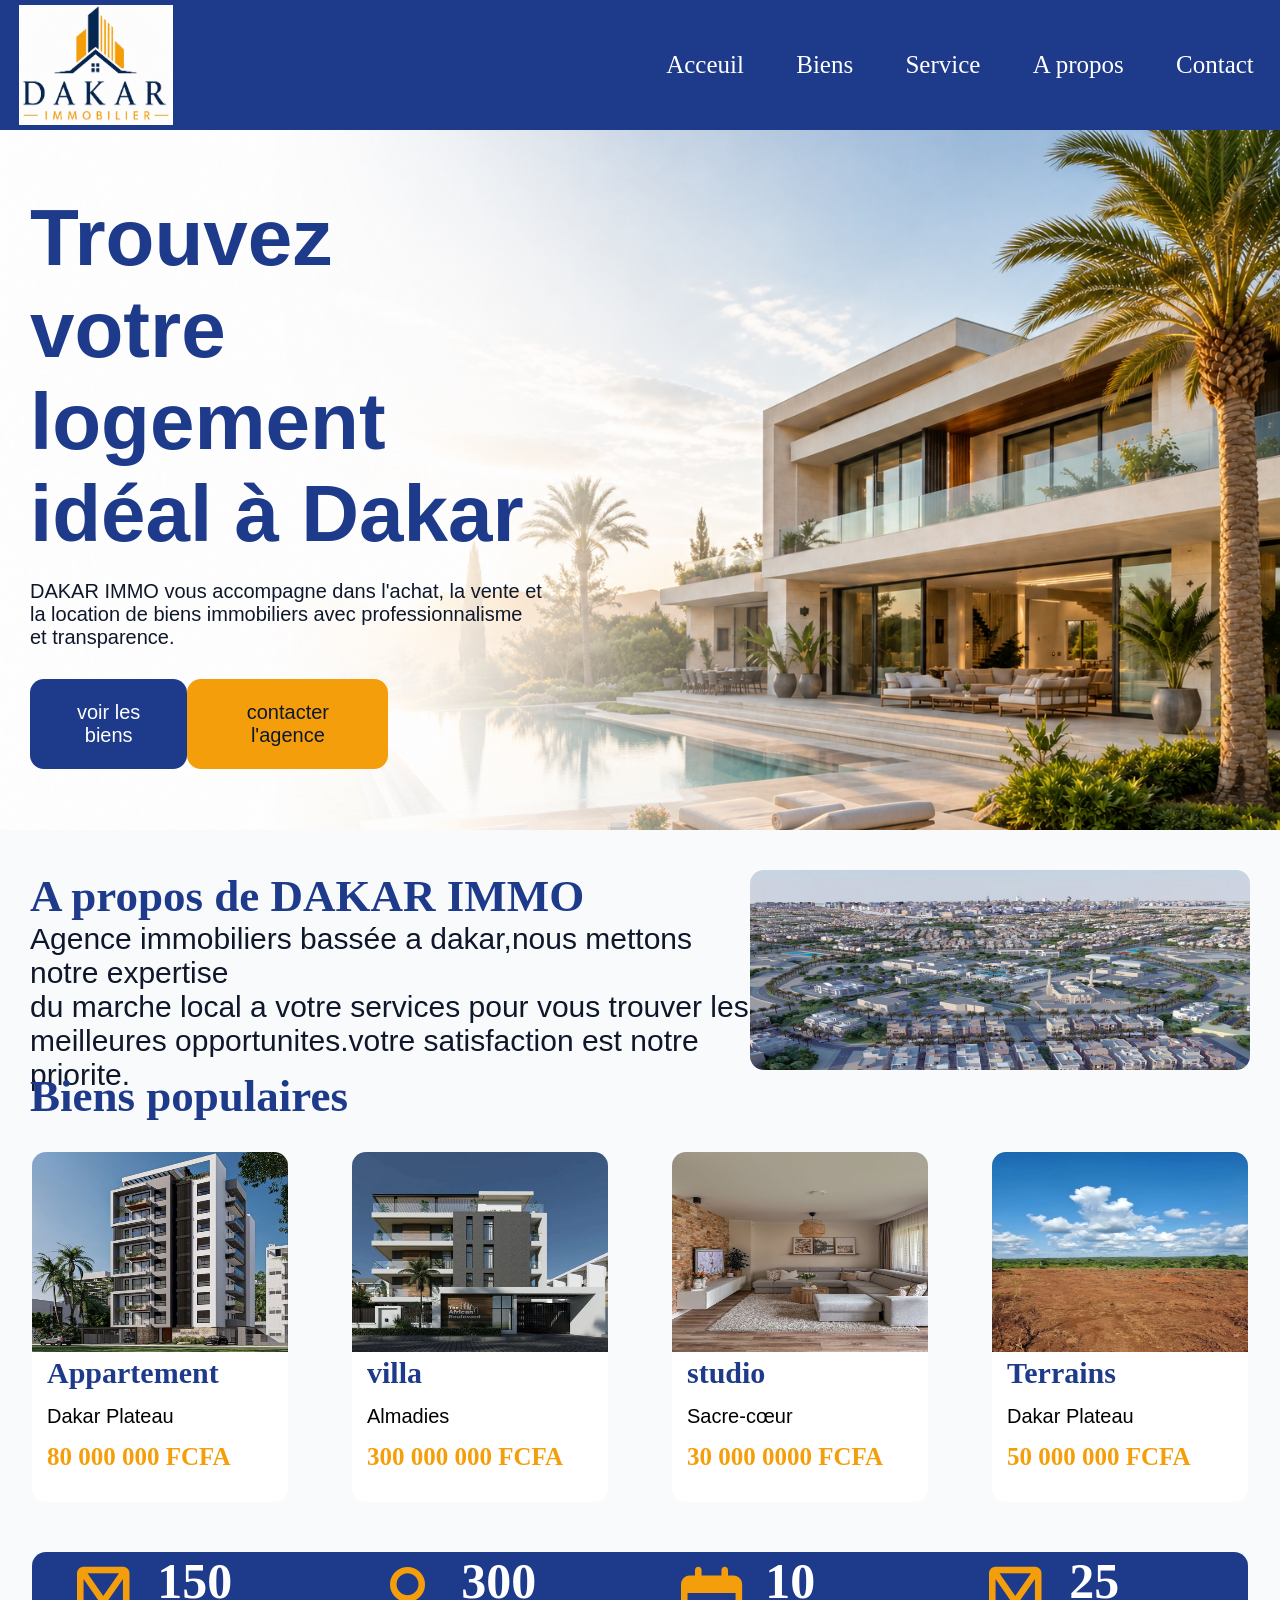
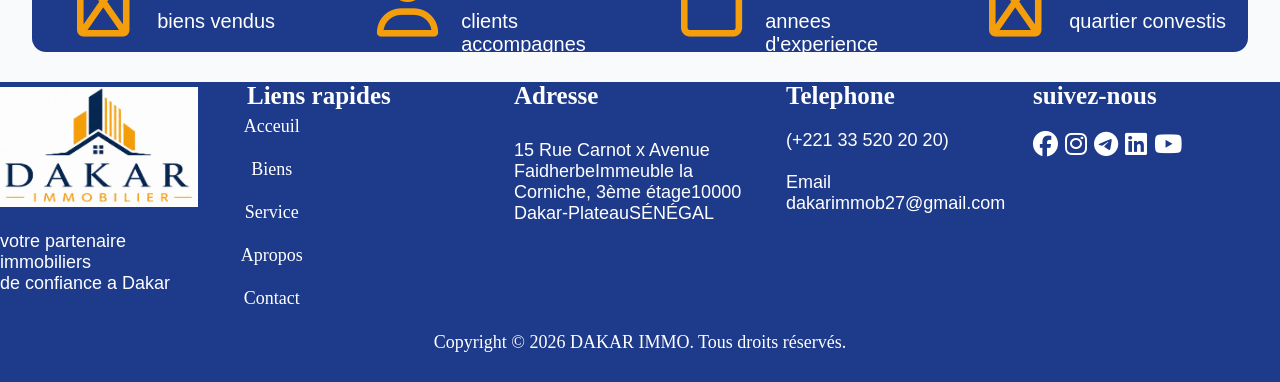
<file: index.html>
<!DOCTYPE html>
<html lang="en">

<head>
    <meta charset="UTF-8">
    <meta name="viewport" content="width=device-width, initial-scale=1.0">
    <title>Document</title>
</head>
<link rel="stylesheet" href="style.css">
<link rel="stylesheet" href="https://cdnjs.cloudflare.com/ajax/libs/font-awesome/6.4.0/css/all.min.css"
/>

<body>
    <div class="premier">
        
        <div class="logo">
            <Div class="log">
                <a href="index.html"> <img src="logo DKR.jpg" alt="logo" width="100%" height="120px"></a>
            </Div>
        </div>


        <input type="checkbox" name="menu-toggle" id="menu-toggle" class="menu-toggle">
        <label for="menu-toggle" class="hamburger">
           <span></span>
           <span></span>
           <span></span>
        </label>
       
        <div class="contentmenu">
            <div class="menu"><a href="index.html">Acceuil</a></div>
            <div class="menu"><a href="biens.html">Biens</a></div>
            <div class="menu"><a href="services.html">Service</a></div>
            <div class="menu"><a href="about.html">A propos</a></div>
            <div class="menu"><a href="contact.html">Contact</a></div>
        </div>
    </div>
    <div class="hero">
        <div class="contenuhero">
            <strong> <h1>Trouvez votre logement idéal à Dakar </h1></strong>
            <p>DAKAR IMMO vous accompagne dans l'achat, la vente et la location de biens immobiliers avec
                professionnalisme et transparence.</p>
        </div>
        <div class="contentbutton">
            <button class="button1">voir les biens</button>
            <button class="button2"> contacter l'agence</button>
        </div>
    </div>
    <div class="presentation">
        <div class="presentationDKR">
            <strong>A propos de DAKAR IMMO</strong>
            <P>Agence immobiliers bassée a dakar,nous mettons notre expertise <br>du marche local a votre services pour
                vous trouver les meilleures opportunites.votre satisfaction est notre priorite.</P>
        </div>
        <div class="imagepresentation">
            <img src="img ville .JPG" alt="image d'une cite de dakar immobiliers" width="100%" height="200px">
        </div>
    </div>
    <div class="AA"><strong>Biens populaires</strong></div>
    <div class="biens">
        <div class="populaire">
            <img src="appartement.jpg" alt=" appartement" width="100%" height="200px">
            <strong class="type">Appartement</strong>
            <p class="position">Dakar Plateau</p>
            <strong class="prix">80 000 000 FCFA</strong>
        </div>
        <div class="populaire">
            <img src="villa.jpg" alt=" villa" width="100%" height="200px">
            <strong class="type">villa</strong>
            <p class="position">Almadies</p>
            <strong class="prix">300 000 000 FCFA</strong>
        </div>
        <div class="populaire">
            <img src="studio.JPG" alt=" studio" width="100%" height="200px">
            <strong class="type">studio</strong>
            <p class="position">Sacre-cœur</p>
            <strong class="prix">30 000 0000 FCFA</strong>
        </div>
        <div class="populaire">
            <img src="terrains.JPG" alt=" terrains" width="100%" height="200px">
            <strong class="type">Terrains</strong>
            <p class="position">Dakar Plateau</p>
            <strong class="prix">50 000 000 FCFA</strong>
        </div>
    </div>
    <div class="statistique">
        <div class="sta">
            <div class="s">
                 <i class="fa-regular fa-house"></i>
            </div>
            <div class="ta">
                <strong>150</strong>
                <p>biens vendus</p>
            </div>
        </div>
        <div class="sta">
             <div class="s">
                <i class="fa-regular fa-user"></i>
             </div>
            <div class="ta">
                <strong>300</strong>
                <p>clients accompagnes</p>
            </div>
        </div>
        <div class="sta">
             <div class="s">
                <i class="fa-regular fa-calendar"></i>
             </div>
            <div class="ta">
                <strong>10</strong>
                <p>annees d'experience</p>
            </div>
        </div>
        <div class="sta">
             <div class="s">
               <i class="fa-regular fa-city"></i>
             </div>
            <div class="ta">
                <strong>25</strong>
                <p> quartier convestis</p>
            </div>
        </div>
    </div>


    <footer>
        <div class="section1">
            <Div class="log">
                <a href="index.html"> <img src="logo DKR.jpg" alt="logo" width="100%"
                        height="120px"></a>
                        <p>votre partenaire immobiliers<br>de confiance a Dakar</p>
            </Div>
            </Div>
        </div>
        <div class="section2">
            <strong>Liens rapides</strong>
        
           <div class="contentmenu2">
            <div class="menu"><a href="index.html">Acceuil</a></div>
            <div class="menu"><a href="biens.html">Biens</a></div>
            <div class="menu"><a href="services.html">Service</a></div>
            <div class="menu"><a href="about.html">Apropos</a></div>
            <div class="menu"><a href="contact.html">Contact</a></div>
        </div>
        </div>
        <div class="section3">
             <strong>Adresse</strong>
             <p>15 Rue Carnot x Avenue FaidherbeImmeuble la Corniche, 3ème étage10000 Dakar-PlateauSÉNÉGAL</p>
        </div>
        <div class="section4">
             <strong>Telephone</strong>
             <p>
                (+221 33 520 20 20)<br><br>
                Email<br>
                dakarimmob27@gmail.com
             </p>
        </div>
        <div class="section5">
             <strong>suivez-nous</strong>
             <p>
                <i class="fa-brands fa-facebook"></i>
                <i class="fa-brands fa-instagram"></i>
                <i class="fa-brands fa-telegram"></i>
                <i class="fa-brands fa-linkedin"></i>
                <i class="fa-brands fa-youtube"></i>
             </p>
        </div>
    </footer>
    <div class="dernier">Copyright © 2026 DAKAR IMMO. Tous droits réservés.</div>



</body>

</html>
</file>
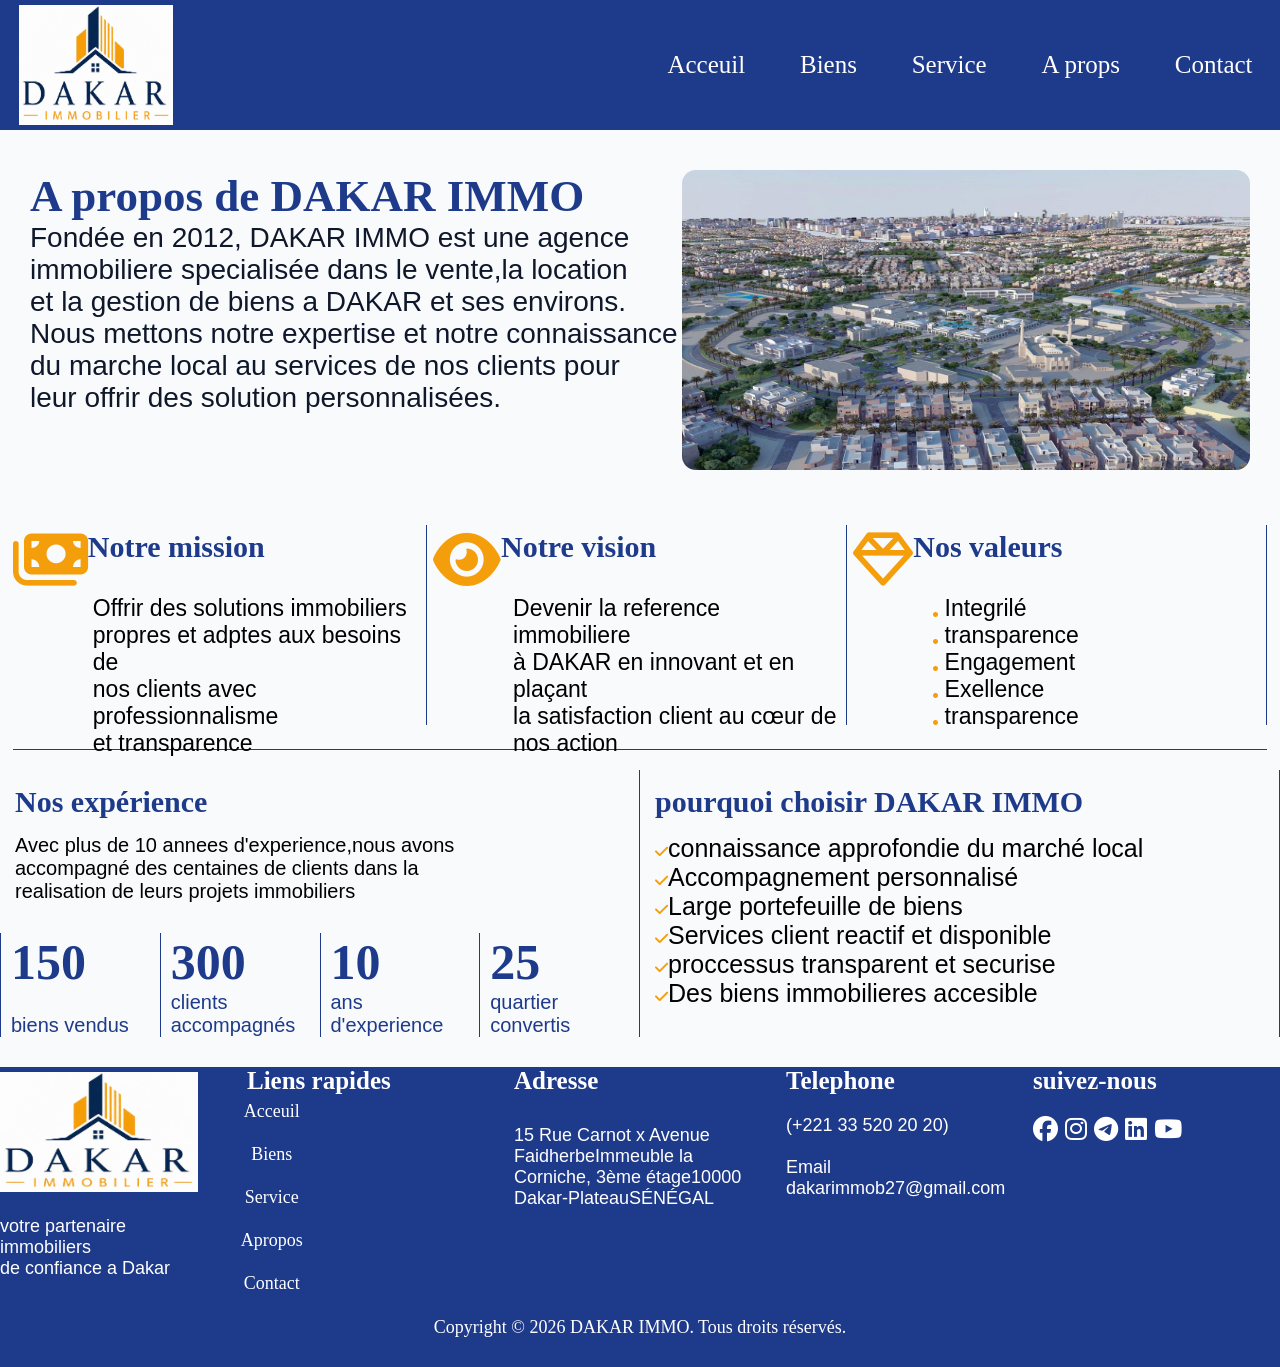
<file: about.html>
<!DOCTYPE html>
<html lang="en">

<head>
    <meta charset="UTF-8">
    <meta name="viewport" content="width=device-width, initial-scale=1.0">
    <title>Document</title>
</head>
<link rel="stylesheet" href="style.css">
<link rel="stylesheet" href="https://cdnjs.cloudflare.com/ajax/libs/font-awesome/6.4.0/css/all.min.css"
/>
<body>
    <div class="premier">
        <div class="logo">
            <Div class="log">
                <a href="index.html"> <img src="logo DKR.jpg" alt="logo" width="100%"
                        height="120px"></a>
            </Div>
        </div>


        
        <input type="checkbox" name="menu-toggle" id="menu-toggle" class="menu-toggle">
        <label for="menu-toggle" class="hamburger">
           <span></span>
           <span></span>
           <span></span>
        </label>




        <div class="contentmenu">
            <div class="menu"><a href="index.html">Acceuil</a></div>
            <div class="menu"><a href="biens.html">Biens</a></div>
            <div class="menu"><a href="services.html">Service</a></div>
            <div class="menu"><a href="about.html">A props</a></div>
            <div class="menu"><a href="contact.html">Contact</a></div>
        </div>
    </div>

    <div class="presentation2">
        <div class="presentationDKR2">
            <strong>A propos de DAKAR IMMO</strong>
            <P>Fondée en 2012, DAKAR IMMO est une agence<br>immobiliere specialisée dans le vente,la location<br>et la
                gestion de biens a DAKAR et ses environs.<br> Nous mettons notre expertise et notre connaissance<br> du
                marche local au services de nos clients pour<br> leur offrir des solution personnalisées.</P>
        </div>
        <div class="imagepresentation2">
            <img src="img ville .JPG" alt="image d'une cite de dakar immobiliers" width="100%" height="300px">
        </div>
    </div>
    <div class="content-mission">
        <div class="mission">
            <div class="sta2">
                <div class="s2">
                    <i class="fa-solid fa-money-bills"></i>
                </div>
                <div class="ta2">
                    <strong>Notre mission</strong>
                </div>
            </div>
            <div class="valeur">
                <p>Offrir des solutions immobiliers<br>propres et adptes aux besoins de <br> nos clients avec
                    professionnalisme<br>et transparence</p>
            </div>


        </div>
        <div class="mission">
            <div class="sta2">
                <div class="s2">
                    <i class="fa-solid fa-eye"></i>
                </div>
                <div class="ta2">
                    <strong>Notre vision</strong>
                </div>
            </div>
            <div class="valeur">
                <p>Devenir la reference immobiliere<br>à DAKAR en innovant et en plaçant<br>la satisfaction client au
                    cœur de <br>nos action</p>
            </div>
        </div>
        <div class="mission">
            <div class="sta2">
                <div class="s2">
                    <i class="fa-regular fa-gem"></i>
                </div>
                <div class="ta2">
                    <strong>Nos valeurs</strong>
                </div>
            </div>
            <div class="valeur">
                <p>
                    <i class="fa-solid fa-circle"></i> Integrilé<br>
                    <i class="fa-solid fa-circle"></i> transparence<br>
                    <i class="fa-solid fa-circle"></i> Engagement<br>
                    <i class="fa-solid fa-circle"></i> Exellence<br>
                    <i class="fa-solid fa-circle"></i> transparence<br>

                </p>
            </div>
        </div>
    </div>
    <div class="experiences">
        <div class="exp">
            <strong class="type">Nos expérience</strong>
            <p>Avec plus de 10 annees d'experience,nous avons<br>accompagné des centaines de clients dans la
            <br>realisation de leurs projets immobiliers</p>
            <div class="nombre">
            <div class="ta3">
                <strong>150</strong>
                <p>biens vendus</p>
            </div>
            <div class="ta3">
                <strong>300</strong>
                <p>clients accompagnés</p>
            </div>
            <div class="ta3">
                <strong>10</strong>
                <p>ans d'experience</p>
            </div>
            <div class="ta3">
                <strong>25</strong>
                <p>quartier convertis</p>
            </div>
            </div>
        </div>
        <div class="exp">
            <strong class="type">pourquoi choisir DAKAR IMMO</strong>
            <div class="vrai">
            <p>
                    <i class="fa-solid fa-check"></i>connaissance approfondie du marché local<br>
                    <i class="fa-solid fa-check"></i>Accompagnement personnalisé<br>
                    <i class="fa-solid fa-check"></i>Large portefeuille de biens <br>
                    <i class="fa-solid fa-check"></i>Services client reactif et disponible<br>
                    <i class="fa-solid fa-check"></i>proccessus transparent et securise<br>
                    <i class="fa-solid fa-check"></i>Des biens immobilieres accesible<br>
                    
            </p>
            </div>
                
            </div>
        </div>
    </div>











    <footer>
        <div class="section1">
            <Div class="log">
                <a href="index.html"> <img src="logo DKR.jpg" alt="logo" width="100%"
                        height="120px"></a>
                <p>votre partenaire immobiliers<br>de confiance a Dakar</p>
            </Div>
        </Div>
        </div>
        <div class="section2">
            <strong>Liens rapides</strong>

            <div class="contentmenu2">
                <div class="menu"><a href="index.html">Acceuil</a></div>
                <div class="menu"><a href="biens.html">Biens</a></div>
                <div class="menu"><a href="services.html">Service</a></div>
                <div class="menu"><a href="about.html">Apropos</a></div>
                <div class="menu"><a href="contact.html">Contact</a></div>
            </div>
        </div>
        <div class="section3">
            <strong>Adresse</strong>
            <p>15 Rue Carnot x Avenue FaidherbeImmeuble la Corniche, 3ème étage10000 Dakar-PlateauSÉNÉGAL</p>
        </div>
        <div class="section4">
            <strong>Telephone</strong>
            <p>
                (+221 33 520 20 20)<br><br>
                Email<br>
                dakarimmob27@gmail.com
            </p>
        </div>
        <div class="section5">
            <strong>suivez-nous</strong>
            <p>
                <i class="fa-brands fa-facebook"></i>
                <i class="fa-brands fa-instagram"></i>
                <i class="fa-brands fa-telegram"></i>
                <i class="fa-brands fa-linkedin"></i>
                <i class="fa-brands fa-youtube"></i>
            </p>
        </div>
    </footer>
    <div class="dernier">Copyright © 2026 DAKAR IMMO. Tous droits réservés.</div>
</body>

</html>
</file>
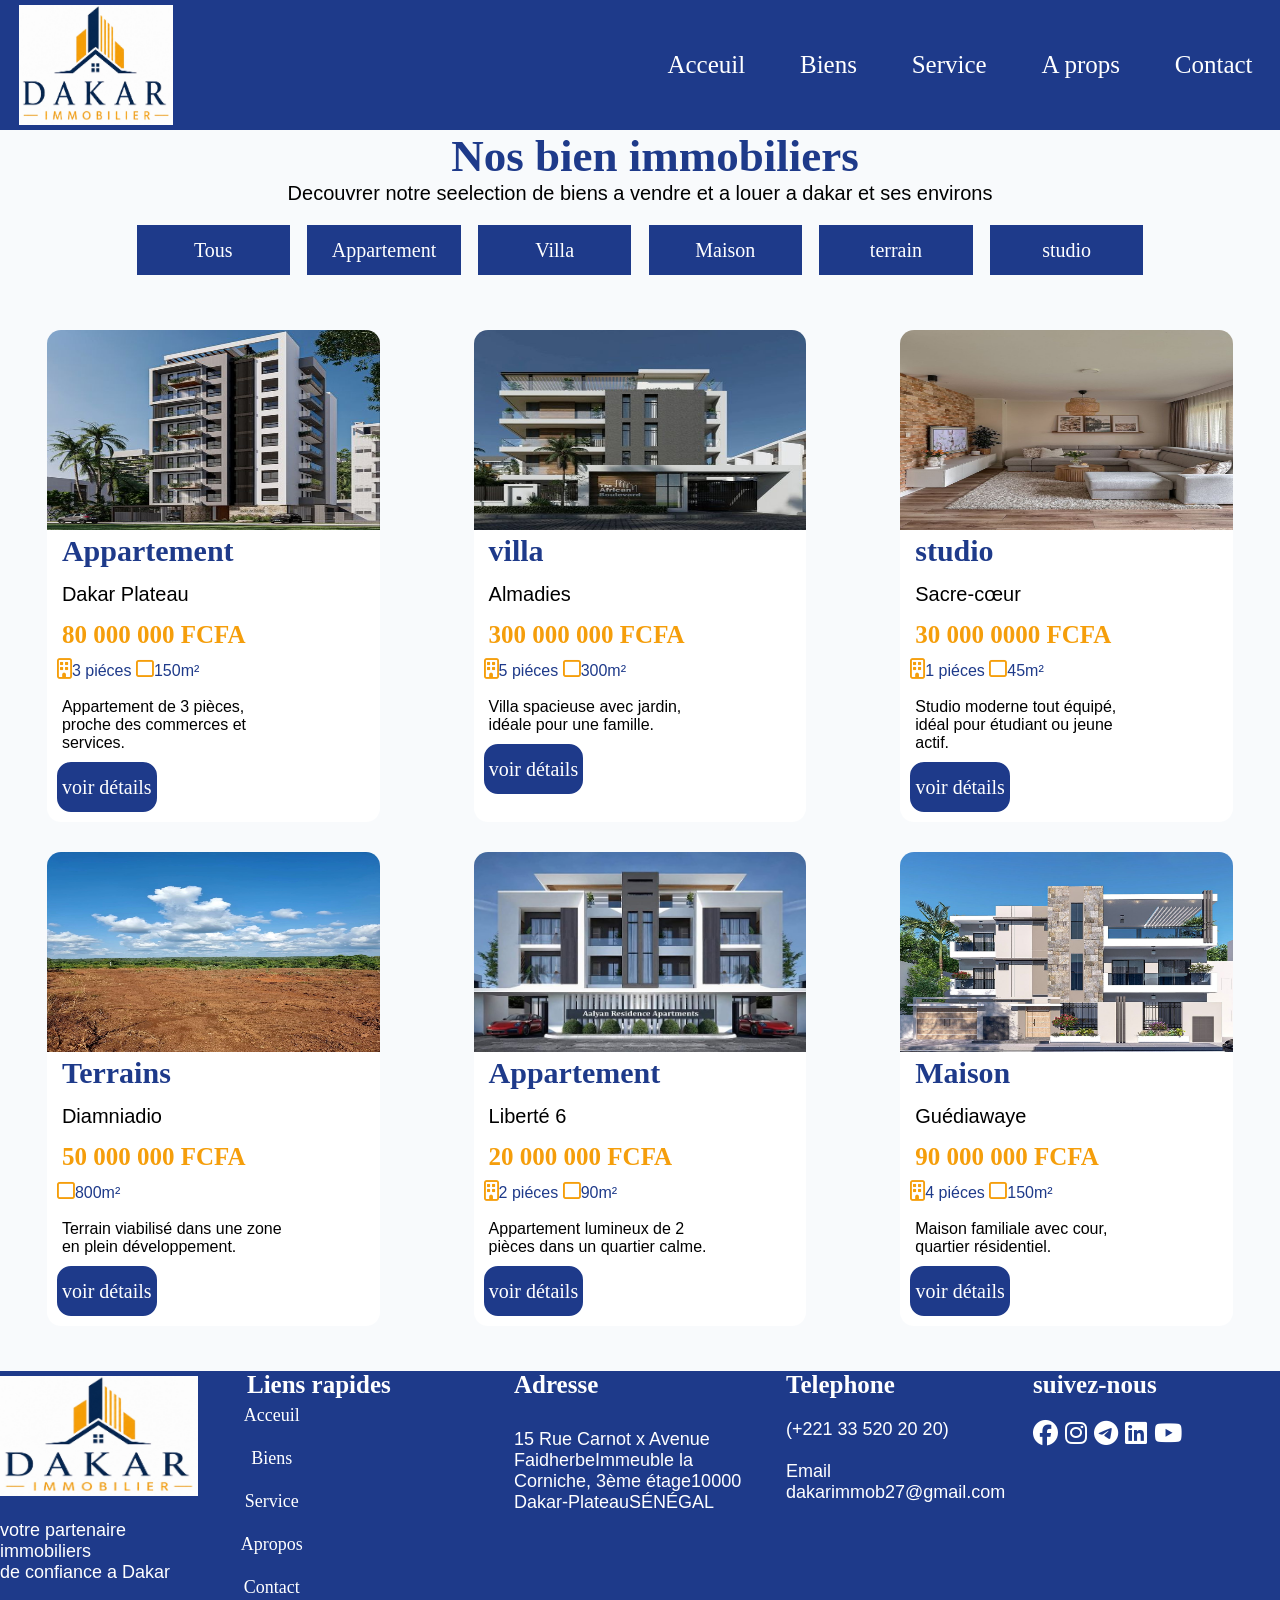
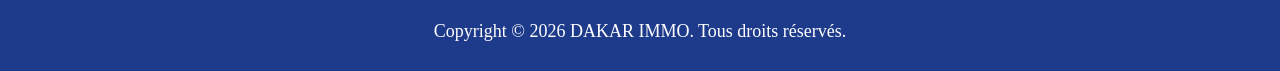
<file: biens.html>
<!DOCTYPE html>
<html lang="en">

<head>
    <meta charset="UTF-8">
    <meta name="viewport" content="width=device-width, initial-scale=1.0">
    <title>Document</title>
</head>
<link rel="stylesheet" href="style.css">
<link rel="stylesheet" href="https://cdnjs.cloudflare.com/ajax/libs/font-awesome/6.4.0/css/all.min.css"
/>

<body>
    <div class="premier">
        <div class="logo">
            <Div class="log">
                <a href="index.html"> <img src="logo DKR.jpg" alt="logo" width="100%"
                        height="120px"></a>
            </Div>
        </div>

        
        <input type="checkbox" name="menu-toggle" id="menu-toggle" class="menu-toggle">
        <label for="menu-toggle" class="hamburger">
           <span></span>
           <span></span>
           <span></span>
        </label>




        <div class="contentmenu">
            <div class="menu"><a href="index.html">Acceuil</a></div>
            <div class="menu"><a href="biens.html">Biens</a></div>
            <div class="menu"><a href="services.html">Service</a></div>
            <div class="menu"><a href="about.html">A props</a></div>
            <div class="menu"><a href="contact.html">Contact</a></div>
        </div>
    </div>

    <div class="contentboutton2">
        <div class="AA"><strong>Nos bien immobiliers</strong></div>
        <P>Decouvrer notre seelection de biens a vendre et a louer a dakar et ses environs</P>
        <div class="boutton6">
            <boutton class="bouttontype">Tous</boutton>
            <boutton class="bouttontype">Appartement</boutton>
            <boutton class="bouttontype">Villa</boutton>
            <boutton class="bouttontype"> Maison</boutton>
            <boutton class="bouttontype">terrain</boutton>
            <boutton class="bouttontype">studio</boutton>
        </div>
    </div>

    <div class="biens2">
        <div class="populaire2">
            <img src="appartement.jpg" alt=" appartement" width="100%" height="200px">
            <strong class="type">Appartement</strong>
            <p class="position">Dakar Plateau</p>
            <strong class="prix">80 000 000 FCFA</strong>
            <div class="badge">
            <p>
               <i class="fa-regular fa-building"></i>3 piéces
               <i class="fa-regular fa-square"></i>150m²
            </p><br>
            <p class="description">Appartement de 3 pièces, proche des commerces et services.</p>
            </div>
            
            <boutton class="boutton-carte">voir détails</boutton>
        </div>
        <div class="populaire2">
            <img src="villa.jpg" alt=" villa" width="100%" height="200px">
            <strong class="type">villa</strong>
            <p class="position">Almadies</p>
            <strong class="prix">300 000 000 FCFA</strong>
            <div class="badge">
            <p>
               <i class="fa-regular fa-building"></i>5 piéces
               <i class="fa-regular fa-square"></i>300m²
            </p><br>
            <p class="description">Villa spacieuse avec jardin, idéale pour une famille.</p>
            </div>
            <boutton class="boutton-carte">voir détails</boutton>
            
        </div>
        <div class="populaire2">
            <img src="studio.JPG" alt=" studio" width="100%" height="200px">
            <strong class="type">studio</strong>
            <p class="position">Sacre-cœur</p>
            <strong class="prix">30 000 0000 FCFA</strong>
            <div class="badge">
            <p>
               <i class="fa-regular fa-building"></i>1 piéces
               <i class="fa-regular fa-square"></i>45m²
            </p><br>
            <p class="description">Studio moderne tout équipé, idéal pour étudiant ou jeune actif.</p>
            </div>
            <boutton class="boutton-carte">voir détails</boutton>
        </div>
        <div class="populaire2">
            <img src="terrains.JPG" alt=" terrains" width="100%" height="200px">
            <strong class="type">Terrains</strong>
            <p class="position">Diamniadio</p>
            <strong class="prix">50 000 000 FCFA</strong>
            <div class="badge">
            <p>
               <i class="fa-regular fa-square"></i>800m²
            </p><br>
            <p class="description">Terrain viabilisé dans une zone en plein développement.</p>
            </div>
            <boutton class="boutton-carte">voir détails</boutton>
        </div>
        <div class="populaire2">
            <img src="liberte 6.jpg" alt=" terrains" width="100%" height="200px">
            <strong class="type">Appartement</strong>
            <p class="position">Liberté 6</p>
            <strong class="prix">20 000 000 FCFA</strong>
            <div class="badge">
            <p>
               <i class="fa-regular fa-building"></i>2 piéces
               <i class="fa-regular fa-square"></i>90m²
            </p><br>
            <p class="description">Appartement lumineux de 2 pièces dans un quartier calme.</p>
            </div>
            <boutton class="boutton-carte">voir détails</boutton>
        </div>
        <div class="populaire2">
            <img src="guediawaye.jpg" alt=" terrains" width="100%" height="200px">
            <strong class="type">Maison</strong>
            <p class="position">Guédiawaye</p>
            <strong class="prix">90 000 000 FCFA</strong>
            <div class="badge">
            <p>
               <i class="fa-regular fa-building"></i>4 piéces
               <i class="fa-regular fa-square"></i>150m²
            </p><br>
            <p class="description">Maison familiale avec cour, quartier résidentiel.

</p>
            </div>
            <boutton class="boutton-carte">voir détails</boutton>
        </div>

        

    </div>




    <footer>
        <div class="section1">
            <Div class="log">
                <a href="index.html"> <img src="logo DKR.jpg" alt="logo" width="100%"
                        height="120px"></a>
                <p>votre partenaire immobiliers<br>de confiance a Dakar</p>
            </Div>
        </Div>
        </div>
        <div class="section2">
            <strong>Liens rapides</strong>

            <div class="contentmenu2">
                <div class="menu"><a href="index.html">Acceuil</a></div>
                <div class="menu"><a href="biens.html">Biens</a></div>
                <div class="menu"><a href="services.html">Service</a></div>
                <div class="menu"><a href="about.html">Apropos</a></div>
                <div class="menu"><a href="contact.html">Contact</a></div>
            </div>
        </div>
        <div class="section3">
            <strong>Adresse</strong>
            <p>15 Rue Carnot x Avenue FaidherbeImmeuble la Corniche, 3ème étage10000 Dakar-PlateauSÉNÉGAL</p>
        </div>
        <div class="section4">
            <strong>Telephone</strong>
            <p>
                (+221 33 520 20 20)<br><br>
                Email<br>
                dakarimmob27@gmail.com
            </p>
        </div>
        <div class="section5">
            <strong>suivez-nous</strong>
            <p>
                <i class="fa-brands fa-facebook"></i>
                <i class="fa-brands fa-instagram"></i>
                <i class="fa-brands fa-telegram"></i>
                <i class="fa-brands fa-linkedin"></i>
                <i class="fa-brands fa-youtube"></i>
            </p>
        </div>
    </footer>
    <div class="dernier">Copyright © 2026 DAKAR IMMO. Tous droits réservés.</div>
</body>

</html>
</file>
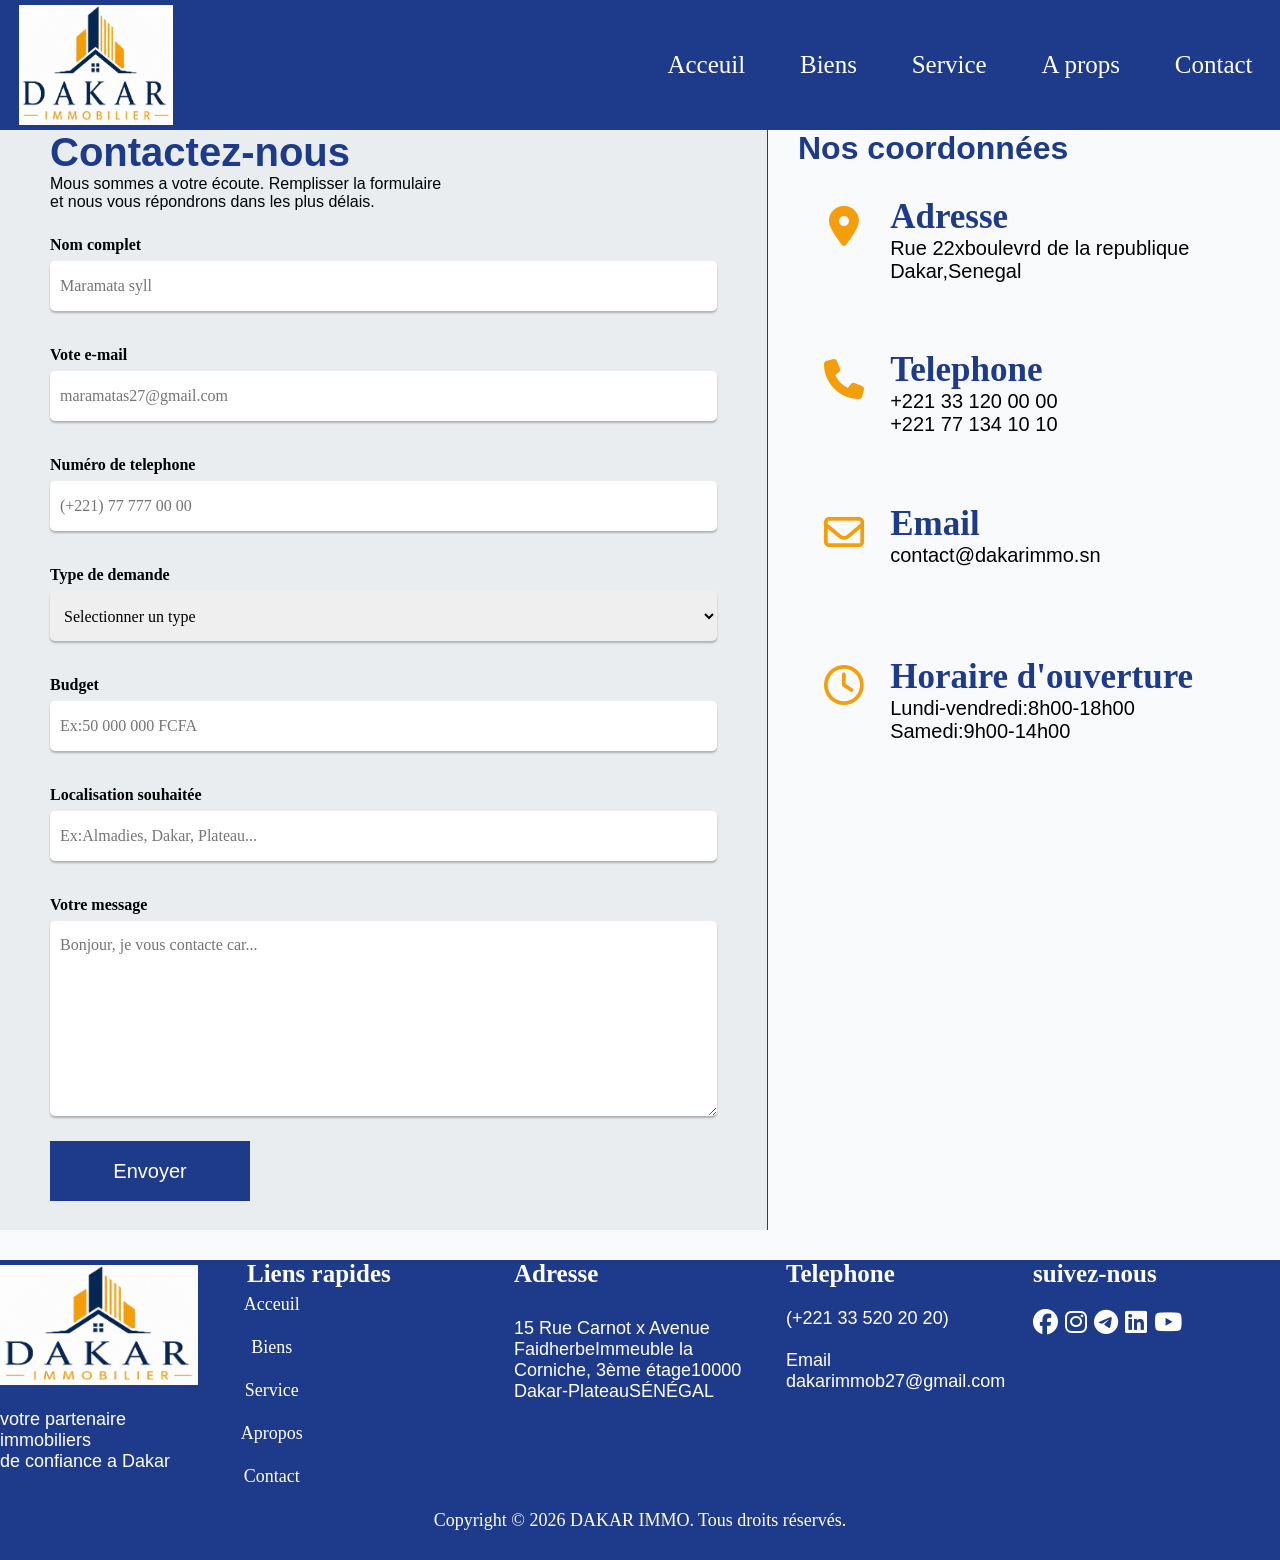
<file: contact.html>
<!DOCTYPE html>
<html lang="en">

<head>
    <meta charset="UTF-8">
    <meta name="viewport" content="width=device-width, initial-scale=1.0">
    <title>Document</title>
</head>
<link rel="stylesheet" href="style.css">
<link rel="stylesheet" href="https://cdnjs.cloudflare.com/ajax/libs/font-awesome/6.4.0/css/all.min.css" />

<body>
    <div class="premier">
        <div class="logo">
            <Div class="log">
                <a href="index.html"> <img src="logo DKR.jpg" alt="logo" width="100%" height="120px"></a>
            </Div>
              </div>
        <input type="checkbox" name="menu-toggle" id="menu-toggle" class="menu-toggle">
        <label for="menu-toggle" class="hamburger">
           <span></span>
           <span></span>
           <span></span>
        </label> 



        <div class="contentmenu">
            <div class="menu"><a href="index.html">Acceuil</a></div>
            <div class="menu"><a href="biens.html">Biens</a></div>
            <div class="menu"><a href="services.html">Service</a></div>
            <div class="menu"><a href="about.html">A props</a></div>
            <div class="menu"><a href="contact.html">Contact</a></div>
        </div>
    </div>


    <div class="contact">
        <div class="contactez-nous">
            <h1>Contactez-nous</h1>
            <p>Mous sommes a votre écoute. Remplisser la formulaire<br>et nous vous répondrons dans les plus délais.</p>
            <form action="contact.html" method="post">
                <diV>
                    <label for="nom">Nom complet</label>
                    <input type="text" id="nom" name="nom" placeholder="Maramata syll" required>
                </diV>
                <diV>
                    <label for="email">Vote e-mail</label>
                    <input type="email" id="email" name="email" placeholder="maramatas27@gmail.com" required>
                </diV>
                <diV>
                    <label for="Numéro">Numéro de telephone</label>
                    <input type="Numéro" id="Numéro" name="Numéro" placeholder="(+221) 77 777 00 00" required>
                </diV>
                <div>
                    <label for="Sujet">Type de demande</label>
                    <select name="sujet" id="sujet" required>
                        <option value="" disabled selected hidden>Selectionner un type</option>
                        <option value="vente-de-bien">vente de bien</option>
                        <option value="achat-de-bien">vente de bien</option>
                        <option value="conseil-immobilier">conseil immobilier</option>
                        <option value="autre">Autre...</option>
                    </select>
                </div>
                <diV>
                    <label for="text">Budget</label>
                    <input type="text" id="budget" name="budget" placeholder="Ex:50 000 000 FCFA" required>
                </diV>
                <div>
                    <label for="text">Localisation souhaitée</label>
                    <input type="" id="localisation" name="localisation" placeholder="Ex:Almadies, Dakar, Plateau..."
                        required>
                </div>
                <div>
                    <label for="message">Votre message</label>
                    <textarea name="message" id="message" placeholder="Bonjour, je vous contacte car..."
                        required></textarea>
                </div>
                <div>
                    <button type="submit">Envoyer</button>
                </div>
            </form>
        </div>

        <div class="cord">
            <h1>Nos coordonnées</h1>

            <div class="sta4">
                <div class="s4">
                    <p><i class="fa-solid fa-location-dot"></i></p>
                </div>
                <div class="ta4">
                    <strong>Adresse</strong>
                    <p>Rue 22xboulevrd de la republique<br>Dakar,Senegal</p>
                </div>
            </div>
            <div class="sta4">
                <div class="s4">
                    <p><i class="fa-solid fa-phone"></i></p>
                </div>
                <div class="ta4">
                    <strong>Telephone</strong>
                    <p>+221 33 120 00 00<br>+221 77 134 10 10</p>
                </div>
            </div>
            <div class="sta4">
                <div class="s4">
                    <p><i class="fa-regular fa-envelope"></i></p>
                </div>
                <div class="ta4">
                    <strong>Email</strong>
                    <p>contact@dakarimmo.sn</p>
                </div>
            </div>
            <div class="sta4">
                <div class="s4">
                    <p><i class="fa-regular fa-clock"></i></p>
                </div>
                <div class="ta4">
                    <strong>Horaire d'ouverture</strong>
                    <p>Lundi-vendredi:8h00-18h00<br>Samedi:9h00-14h00</p>
                </div>
            </div>
            <div class="carte">
                <iframe
                    src="https://www.google.com/maps/embed?pb=!1m18!1m12!1m3!1d3858.2967347277236!2d-17.49825122447143!3d14.752304985752158!2m3!1f0!2f0!3f0!3m2!1i1024!2i768!4f13.1!3m3!1m2!1s0xec11296bf114803%3A0xfba2c920d34401f8!2sSenegindia%20SA!5e0!3m2!1sfr!2ssn!4v1778619425576!5m2!1sfr!2ssn"
                    width="100%" height="400" style="border:0;" allowfullscreen="" loading="lazy"
                    referrerpolicy="no-referrer-when-downgrade"></iframe>

            </div>





        </div>




    </div>

















    <footer>
        <div class="section1">
            <Div class="log">
                <a href="index.html"> <img src="logo DKR.jpg" alt="logo" width="100%" height="120px"></a>
                <p>votre partenaire immobiliers<br>de confiance a Dakar</p>
            </Div>
        </Div>
        </div>
        <div class="section2">
            <strong>Liens rapides</strong>

            <div class="contentmenu2">
                <div class="menu"><a href="index.html">Acceuil</a></div>
                <div class="menu"><a href="biens.html">Biens</a></div>
                <div class="menu"><a href="services.html">Service</a></div>
                <div class="menu"><a href="about.html">Apropos</a></div>
                <div class="menu"><a href="contact.html">Contact</a></div>
            </div>
        </div>
        <div class="section3">
            <strong>Adresse</strong>
            <p>15 Rue Carnot x Avenue FaidherbeImmeuble la Corniche, 3ème étage10000 Dakar-PlateauSÉNÉGAL</p>
        </div>
        <div class="section4">
            <strong>Telephone</strong>
            <p>
                (+221 33 520 20 20)<br><br>
                Email<br>
                dakarimmob27@gmail.com
            </p>
        </div>
        <div class="section5">
            <strong>suivez-nous</strong>
            <p>
                <i class="fa-brands fa-facebook"></i>
                <i class="fa-brands fa-instagram"></i>
                <i class="fa-brands fa-telegram"></i>
                <i class="fa-brands fa-linkedin"></i>
                <i class="fa-brands fa-youtube"></i>
            </p>
        </div>
    </footer>
    <div class="dernier">Copyright © 2026 DAKAR IMMO. Tous droits réservés.</div>
</body>

</html>
</file>
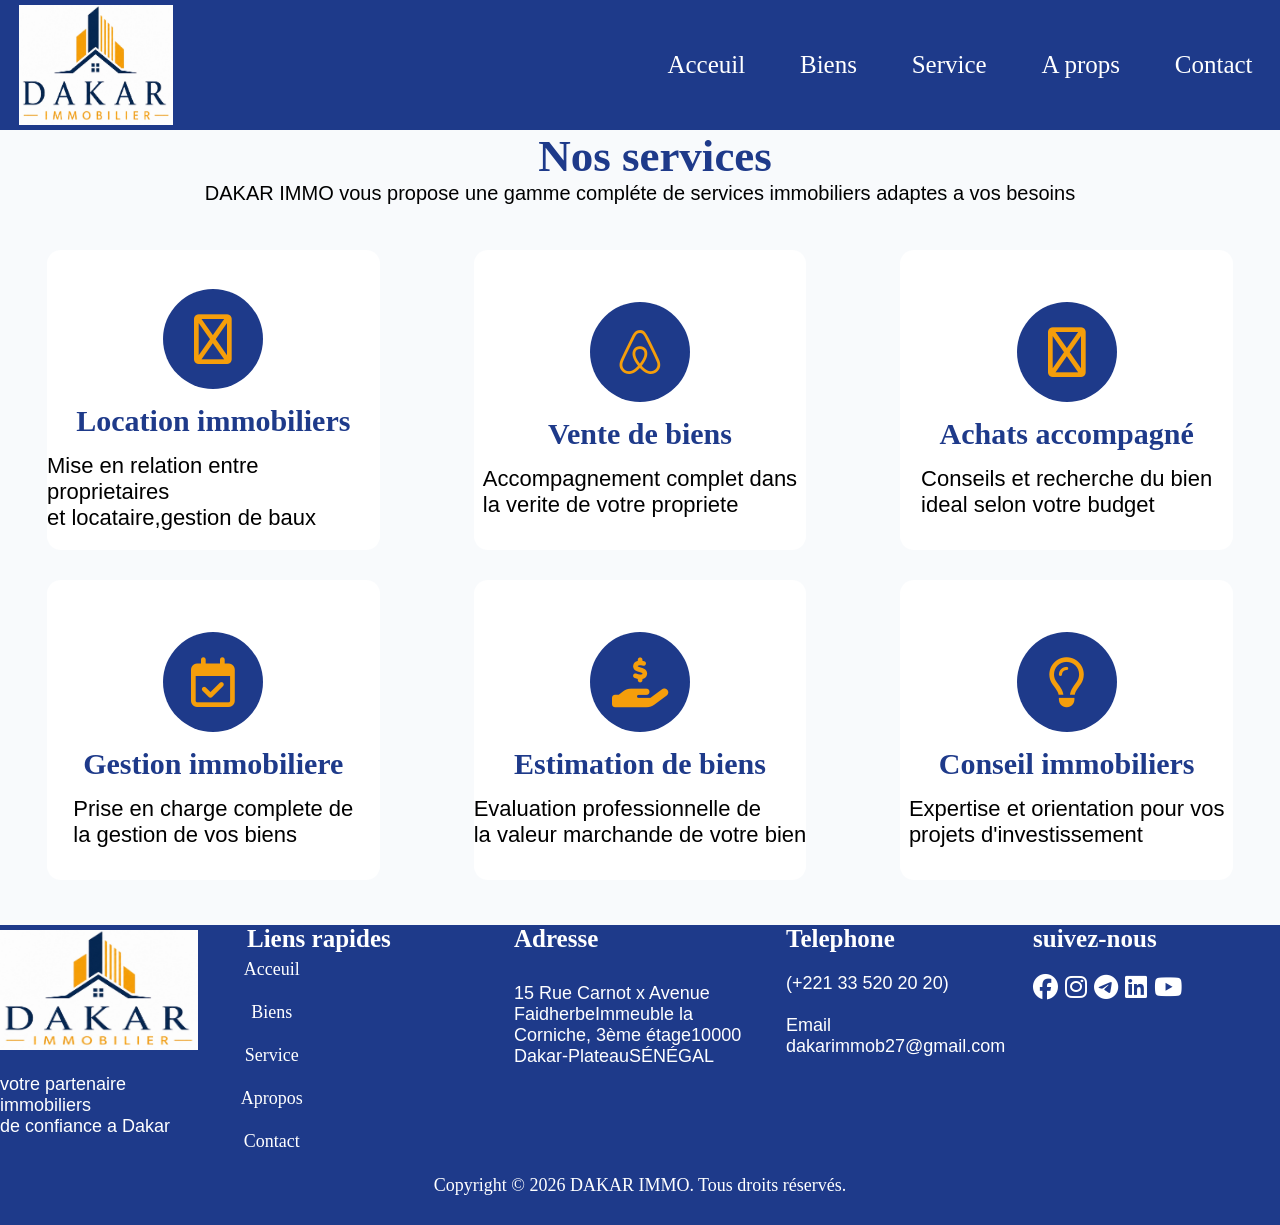
<file: services.html>
<!DOCTYPE html>
<html lang="en">
<head>
    <meta charset="UTF-8">
    <meta name="viewport" content="width=device-width, initial-scale=1.0">
    <title>Document</title>
</head>
<link rel="stylesheet" href="style.css">
<link rel="stylesheet" href="https://cdnjs.cloudflare.com/ajax/libs/font-awesome/6.4.0/css/all.min.css"
/>

<body>
    <div class="premier">
    <div class="logo">
        <Div class="log">
           <a href="index.html"> <img src="logo DKR.jpg" alt="logo" width="100%" height="120px"></a>

        </Div>
    </div>

    
        <input type="checkbox" name="menu-toggle" id="menu-toggle" class="menu-toggle">
        <label for="menu-toggle" class="hamburger">
           <span></span>
           <span></span>
           <span></span>
        </label>




    <div class="contentmenu">
    <div class="menu"><a href="index.html">Acceuil</a></div>
    <div class="menu"><a href="biens.html">Biens</a></div>
    <div class="menu"><a href="services.html">Service</a></div>
    <div class="menu"><a href="about.html">A props</a></div>
    <div class="menu"><a href="contact.html">Contact</a></div>  
    </div>
    </div>

 <div class="contentboutton2">
        <div class="AA"><strong>Nos services</strong></div>
        <P>DAKAR IMMO vous propose une gamme compléte de services immobiliers adaptes a vos besoins</P>
        </div>
        <div class="biens2">
        <div class="populaire2ser">
            <div class="cercle"><i class="fa-regular fa-house"></i></div>
            <strong class="type">Location immobiliers</strong>
            <p>Mise en relation entre proprietaires<br>et locataire,gestion de baux</p>

        </div>
        <div class="populaire2ser">
           <div class="cercle"><i class="fa-brands fa-airbnb"></i></div>
            <strong class="type">Vente de biens</strong>
            <p>Accompagnement complet dans<br>la verite de votre propriete</p>
        </div>
        <div class="populaire2ser">
           <div class="cercle"><i class="fa-regular fa-house-circle-check"></i></div>
            <strong class="type">Achats accompagné</strong>
            <p>Conseils et recherche du bien<br>ideal selon votre budget</p>
        </div>
        <div class="populaire2ser">
            <div class="cercle"><i class="fa-regular fa-calendar-check"></i></div>
            <strong class="type">Gestion immobiliere</strong>
            <p>Prise en charge complete de <br>la gestion de vos biens</p>
        </div>
        <div class="populaire2ser">
            <div class="cercle"><i class="fa-solid fa-hand-holding-dollar"></i></div>
            <strong class="type">Estimation de biens </strong>
            <p>Evaluation professionnelle de <br>la valeur marchande de votre bien</p>
        </div>
        <div class="populaire2ser">
            <div class="cercle"><i class="fa-regular fa-lightbulb"></i></div>
            <strong class="type">Conseil immobiliers</strong>
            <p>Expertise et orientation pour vos<br>projets d'investissement</p> 
        </div>

        

    </div>






    <footer>
        <div class="section1">
            <Div class="log">
                <a href="index.html"> <img src="logo DKR.jpg" alt="logo" width="100%"
                        height="120px"></a>
                        <p>votre partenaire immobiliers<br>de confiance a Dakar</p>
            </Div>
            </Div>
        </div>
        <div class="section2">
            <strong>Liens rapides</strong>
        
           <div class="contentmenu2">
            <div class="menu"><a href="index.html">Acceuil</a></div>
            <div class="menu"><a href="biens.html">Biens</a></div>
            <div class="menu"><a href="services.html">Service</a></div>
            <div class="menu"><a href="about.html">Apropos</a></div>
            <div class="menu"><a href="contact.html">Contact</a></div>
        </div>
        </div>
        <div class="section3">
             <strong>Adresse</strong>
             <p>15 Rue Carnot x Avenue FaidherbeImmeuble la Corniche, 3ème étage10000 Dakar-PlateauSÉNÉGAL</p>
        </div>
        <div class="section4">
             <strong>Telephone</strong>
             <p>
                (+221 33 520 20 20)<br><br>
                Email<br>
                dakarimmob27@gmail.com
             </p>
        </div>
        <div class="section5">
             <strong>suivez-nous</strong>
             <p>
                <i class="fa-brands fa-facebook"></i>
                <i class="fa-brands fa-instagram"></i>
                <i class="fa-brands fa-telegram"></i>
                <i class="fa-brands fa-linkedin"></i>
                <i class="fa-brands fa-youtube"></i>
             </p>
        </div>
    </footer>
    <div class="dernier">Copyright © 2026 DAKAR IMMO. Tous droits réservés.</div>
</body>
</html>
</file>
<file: style.css>
* {
  margin: 0;
  padding: 0;
  box-sizing: border-box;
}

body{
    background-color:#F8FAFC;
    
}
/* menu de navigation */
h1{
font-family:Montserrat,Arial, sans-serif;
}
p{
 font-family: Roboto, Arial, sans-serif;

}

.premier{
    display: flex;
    flex-direction: row;
    justify-content: space-between;
    align-items: center;
    margin: 0 auto;
    background: #1E3A8A;
}
.logo{
    
     width: 15%;
     height: 130px;
     display: flex;
     justify-content:space-around;
     align-items: center;
}
.log{
    
    width: 80%;
    height: 120px;
}
.contentmenu{
background-color: #1E3A8A;
width: 50%;
height: 50px;
display: flex;
flex-direction: row;
justify-content: space-around;
align-items: center;
}
.menu-toggle{

    display: none;
}

.menu{
    font-size: 25px;
}

.hamburger{
    display:none;
    flex-direction: column;
    gap: 5px;
    cursor: pointer;
}


.hamburger span{
width: 30px;
height: 3px;
background-color: #FFFFFF ;
transition: all 0.3s ease-in-out;

}
.menu a{
    text-decoration: none;
    color: #FFFFFF;

}

/* hero grand */
.hero{
    
    height: 700px;
    display: flex;
    flex-direction: column;
    justify-content:center;
    background-image: url("maison.png");
    background-size: cover;
    background-position: center;
}
.contenuhero{
    
    width: 40%;
    margin-left: 30px;
    
}
.contenuhero h1{
    font-size: 80px;
    color:#1E3A8A;
}
.contenuhero p{
color: #0F172A;
font-size: 20px;
margin-top: 20px;
}

.contentbutton{
   
    width: 28%;
    display: flex;
    justify-content:space-between;
    margin-left: 30px;
    margin-top: 30px;
    

}
.button1{
    padding: 1.1em;
    background: #1E3A8A;
    font-size: 20px;
    border-radius: 14px;
    border: none;
    color: white;
    
}
.button2{
    padding: 1.1em;
    background: #F59E0B;
    font-size: 20px;
    border-radius: 14px;
    border: none;
    color: #0F172A;
}

.contenuhero strong{
    font-size: 80px;
    color:#1E3A8A;
}
.contenuhero p{
color: #0F172A;
font-size: 20px;
margin-top: 20px;
}

.contentbutton{
   
    width: 28%;
    display: flex;
    justify-content:space-between;
    margin-left: 30px;
    margin-top: 30px;
    

}
.button1{
    padding: 1.1em;
    background: #1E3A8A;
    font-size: 20px;
    border-radius: 14px;
    border: none;
    color: white;
    
}
.button2{
    padding: 1.1em;
    background: #F59E0B;
    font-size: 20px;
    border-radius: 14px;
    border: none;
    color: #0F172A;
}
/* petite presentation de l'entreprise */
.presentation{

display: flex;
flex-direction: row;
margin-top: 40px;

}
.presentationDKR{

    width: 60%;
    height: 200px;

}
.presentationDKR strong{
color:#1E3A8A ;
font-size: 45px;
margin-left: 30px;
}
.presentationDKR p{
    color:#0F172A;
font-size: 30px;
margin-left: 30px;
}


.imagepresentation{

   margin-right: 30px;
    width: 40%;
    height:200px;
}
.imagepresentation img {
    border-radius: 14px;
}


/* quelque biens populaire de dakar immo */
.AA{

    font-size: 45px;
    color:#1E3A8A ;
    margin-left: 30px;
}
.biens{
 display: flex;
 flex-direction: row;
 justify-content: space-around;
 margin-top: 30px;

}
.biens2{
   
 display: flex;
 flex-wrap: wrap;
 flex-direction: row;
 justify-content: space-around;
 margin-top: 30px;
}

.populaire{

width: 20%;
height: 350px;
background: #FFFFFF;
border-radius: 14px;
}
.populaire2{
width: 26%;
background: #FFFFFF;
border-radius: 14px;
margin: 15px;
}
.boutton-carte{
    border: 2px solid #1E3A8A;
    background:#1E3A8A ;
    color: #FFFFFF;
    width: 30%;
    height: 50px;
    display: flex;
    justify-content:center;
    align-items: center;
    font-size: 20px;
    margin-top: 20px;
    cursor: pointer;
    border-radius: 14px;
    margin: 10px;

}
.boutton-carte:hover{
background: #FFFFFF;
color: #1E3A8A;

}



.populaire img{

    border-radius: 14px  14px 0px 0px ;
}
.populaire2 img{
    border-radius: 14px  14px 0px 0px ;
}
.badge{
    
    width: 70%;
    color: #1E3A8A;
    margin: 10px;
}
.badge i{
    color: #F59E0B;
    font-size: 20px;
}
.type{
    font-size: 30px;
    color:#1E3A8A;
    margin: 15px;
}
.position {

    margin: 15px;
    font-size: 20px;
}
.prix{ 
font-size: 25px;
color:#F59E0B ;
margin: 15px;
}


/*  quelque statistique de dakar immo */
.statistique{
    
    width: 95%;
    display: flex;
    border-radius: 14px;
    flex-direction: row;
    justify-content: space-around;
    margin: 0 auto;
    margin-top: 50px;
    background-color:#1E3A8A ;
}
.sta{

width:22%;
height:100px;
display: flex;
flex-direction: row;
}
.s{

width: 40%;
height:100;
font-size: 70px;
display: flex;
justify-content: center;
align-items: center;
color:#F59E0B;
}
.ta{

width: 60%;
height:100;
}
.ta strong{
    font-size: 50px;
    color: white;
}
.ta p{

    font-size: 20px;
    color: white;
}
/* footerr */
footer{
  
    display: flex;
    flex-direction: row;
    justify-content: space-between;
    margin-top: 30px;
    background-color:#1E3A8A;
}
.section1{
    
     width: 20%;
    
     display: flex;
     justify-content: start;
     margin-top: 5px;
}
.section1 p{
    font-size: 18px;
    margin-top: 20px;
    color: #FFFFFF;
}
    

.section2{

     width: 20%;
    
     display: flex;
     
     flex-direction: column;  
}
.section2 strong{
    font-size: 25px;
    color: #FFFFFF;
}
.section3{

     width: 20%;
     display: flex;
     flex-direction: column; 
     margin-left: 20px; 
}
.section3 strong{
    font-size: 25px;
    color: #FFFFFF;
}
.section3 p{
    font-size: 18px;
    margin-top: 30px;
    color: #FFFFFF;
}
.section4{

     width: 20%;
     
      display: flex;

     flex-direction: column; 
     margin-left:25px;
}
.section4 strong{
    font-size: 25px;
    color: #FFFFFF;
}
.section4 p{
    font-size: 18px;
    margin-top: 20px;
    color: #FFFFFF;
}




.section5{

     width: 20%;
     height:250px;
}
.section5 strong{
    font-size: 25px;
    color: #FFFFFF;
}
.section5 p{
    font-size: 25px;
    margin-top: 20px;
    color: #FFFFFF;
}


.contentmenu2{

width: 20%;
height: 200px;
display: flex;
flex-direction:column;
justify-content: space-between;
align-items: center;

}
.contentmenu2 a{
    text-decoration: none;
    color: white;
    font-size: 18px;
}
.dernier{

    height: 50px;
    color: #FFFFFF;
    font-size: 18px;
    display: flex;
    justify-content: center;
    background:#1E3A8A ;
}

/* page bien */
.contentboutton2{
width: 80%;
margin: 0 auto;
display: flex;
align-items: center;
flex-direction: column;
}
.description{
    color: black;
    font-size: 16px;
    margin-left: 5px;
}
.contentboutton2 p{
font-size: 20px;

}
.boutton6{
    width: 100%;
    height: 80px;
    display: flex;
    flex-direction: row;
    justify-content: space-around;
}
.bouttontype{
    border: 2px solid #1E3A8A;
    background:#1E3A8A ;
    color: #FFFFFF;
    width: 15%;
    height: 50px;
    display: flex;
    justify-content:center;
    align-items: center;
    font-size: 20px;
    margin-top: 20px;
    cursor: pointer;

}
.bouttontype:hover{
background: #FFFFFF;
color: #1E3A8A;
}

/* page services */
.cercle{
    width: 100px; 
    height: 100px;
    border-radius: 50%;
    background-color: #1E3A8A;
    display: flex;
    justify-content:center;
    align-items: center;
    font-size: 50px;
    color: #FFFFFF;
    margin-top: 20px;
    

}
.populaire2ser{
width: 26%;
height: 300px;
background: #FFFFFF;
border-radius: 14px;
margin: 15px;
display: flex;
align-items: center;
justify-content: center;
flex-direction: column;
}
.populaire2ser i{
    color: #F59E0B;
}
.populaire2ser p{
   
    font-size: 22px;
}
/* page  about (A propos)*/
.presentation2{

display: flex;
flex-direction: row;
margin-top: 40px;

}
.presentationDKR2{

    width: 60%;
    height: 200px;

}
.presentationDKR2 strong{
color:#1E3A8A ;
font-size: 45px;
margin-left: 30px;
}
.presentationDKR2 p{
    color:#0F172A;
font-size: 28px;
margin-left: 30px;
}


.imagepresentation2{

   margin-right: 30px;
    width: 50%;
    height:300px;
}
.imagepresentation2 img {
    border-radius: 14px;
}
.content-mission{
border-bottom:1px solid #1E3A8A;
width: 98%;
height: 250px;
display: flex;
justify-content: space-between;
align-items: center;
margin: 0 auto;
margin-top: 30px;
}
.mission{
   border-right:1px solid #1E3A8A;
   width: 33%;
   height: 200px;
   display: flex;
   flex-direction: column;
}
.sta2{
 
width:90%;
height: 70px;
display: flex;
flex-direction: row;
}
.s2{
 
font-size: 60px;
display: flex;
justify-content: center;
color:#1E3A8A;
}
.s2 i{

    margin-top: 5px;
    color: #F59E0B;
}

.ta2{
 
width: 60%;
height:100;
display: flex;
}
.ta2 strong{
    font-size: 30px;
    color:#1E3A8A;
    margin-top: 5px;

}
.valeur{
   
    width: 80%;
    height: 170px;
    margin-left: 80px;
   margin-top: 5px;
   font-size: 23px;
   display: flex;
}
.valeur i{
    font-size: 5px;
    color: #F59E0B;
}
.experiences{

display: flex;
flex-direction: row;
margin-top: 20px;


}
.exp{
  
   width: 50%;
   display: flex;
   flex-direction: column;
   border-right:1px solid  #1E3A8A;
}
.exp p{
    font-size: 20px;
    margin-left: 15px;

}
.nombre{
    display: flex;
    flex-direction: row;
    
}
.ta3{

width: 60%;
height:100;
display: flex;
justify-content: space-between;
flex-direction: column;
margin-top: 30px;
border-left:1px solid  #1E3A8A;
}
.ta3 strong{
    font-size: 50px;
    color:#1E3A8A;
    margin-left: 10px;
   
}
.ta3 p{
   
    font-size: 20px;
    color:#1E3A8A;
    margin-left: 10px;
}
.vrai{
   
    width: 90%;
    display: flex;
    flex-direction: column;
    font-size: 10px;
}
.vrai i{
    color: #F59E0B;
    font-size: 15px;
}
.vrai p{
    font-size: 25px;
}
/* page contact */
.contact{
   
    display: flex;
    flex-direction: row;

}
.contactez-nous{
border-right: 1px solid #1E3A8A;
width: 60%;
height: 1100px;
padding: 0 50px 0 50px;
background: #e9edef;
}
.contactez-nous h1{
font-size: 40px; 
color: #1E3A8A;
}
.contactez-nous p{
    font-weight: 300; 
}

form div{
    width: 100%;
    display: flex;
    flex-direction: column;
    min-height: 85px;
    margin-top: 25px;
}
form div label{
margin-bottom: 7px;
font-weight: 600;
}
form div input,form div select,form div textarea{

border: none;
border-radius: 5px;
font-size: 16px;
font-weight: 500;
font-family: montserrat,"sans-serif";
box-shadow: 0px 2px 2px 0px rgb(0,0,0,0.25);
}
form div input, form div select{
    height: 50px;
    padding-left: 10px;
}
form div textarea{
    height: 195px;
    padding: 15px 0px 0px 10px;
}
form button{
    width: 30%;
    height: 60px;
    font-size: 20px;
    background: #1E3A8A;
    color: #FFFFFF;
    border: 1px solid #1E3A8A;
}
.cord{


    
    width: 40%;
    height: 1100px;
    display: flex;
    flex-direction: column;
   
}
.cord h1{
color: #1E3A8A;
margin-left: 30px;

}
.sta4{

width:90%;
height:100px;
display: flex;
flex-direction: row;
margin: 30px;

}
.s4{

width: 20%;
height:60px;
display: flex;
align-items: center;
justify-content: center;

}
.s4 i{
    color: #F59E0B;
}
.s4 p{
color:#1E3A8A;
font-size: 40px;

}

.ta4{

width: 80%;
height:90px;
}
.ta4 strong{
    font-size: 35px;
    color: #1E3A8A;
}
.ta4 p{

    font-size: 20px;
    color:black;
}
.carte{
    
    width: 100%;
    height: 450px;
}
.carte iframe{

    width: 100%;
    height: 450px;
}








/* responsive tablette  */
@media (max-width:820px){
body{
    background-color:#F8FAFC;
    overflow-x: auto;
}
/* menu de navigation */
.premier{
    
    display: flex;
    flex-direction: row;
    justify-content: space-between;
    align-items: center;
}
.logo{
    
     width: 20%;
     height: 120px;
     display: flex;
     justify-content:space-around;
     align-items: center;
}
.log{
    
    width: 80%;
    height: 120px;
}
.contentmenu{

width: 65%;
height: 50px;
display: flex;
flex-direction: row;
justify-content: space-around;
align-items: center;
}
.menu{
    font-size: 20px;
}
.menu a{
    text-decoration: none;
    color: #FFFFFF;

}
.hero{
    
    height: 500px;
    display: flex;
    flex-direction: column;
    justify-content:center;
    background-image: url("maison.png");
    background-size: cover;
    background-position: center;
  
}
.contenuhero{
    
    width: 40%;
    margin-left: 30px;
    display: flex;
    flex-direction: column;
}
.contenuhero h1{
    font-size:45px;
    color:#1E3A8A;
}
.contenuhero p{
color: #0F172A;
font-size: px;
margin-top: 20px;
}

.contentbutton{
   
    width: 40%;
    display: flex;
    justify-content:space-between;
    margin-left: 30px;
    margin-top: 30px;
    

}
.contentbutton button{
    width: 48%;
    font-size: 15px;
}
/* petite presentation de l'entreprise */
.presentation{

display: flex;
flex-direction: row;
margin-top: 40px;

}
.presentationDKR{

    width: 60%;
    height: 200px;

}
.presentationDKR strong{
color:#1E3A8A ;
font-size: 25px;
margin-left: 30px;
}
.presentationDKR p{
    color:#0F172A;
font-size: 15px;
margin-left: 30px;
margin-top: 10px;
}


.imagepresentation{

   margin-right: 30px;
    width: 40%;
    height:200px;
}
.imagepresentation img {
    border-radius: 14px;
    height: 150px;
}
/* quelque biens populaire de dakar immo */
.AA{

    font-size: 25px;
    color:#1E3A8A ;
    margin-left: 30px;
}
.biens{

 
 display: flex;
 flex-wrap: wrap;
 flex-direction: row;
 justify-content: space-around;
 margin-top: 30px;

}
.populaire{

width:45%;
height: 350px;
background: #FFFFFF;
border-radius: 14px;
}
.populaire img{

    border-radius: 14px  14px 0px 0px ;
}
.type{
    font-size: 35px;
    color:#1E3A8A;
    margin: 15px;
}
.position {

    margin: 15px;
    font-size: 25px;
}
.prix{ 
font-size: 30px;
color:#F59E0B ;
margin: 15px;
}
/* statistique */
.statistique{
    
    width: 80%;
    display: flex;
    flex-wrap: wrap;
    border-radius: 14px;
    flex-direction: row;
    justify-content: space-around;
    margin: 0 auto;
    margin-top: 50px;
    background-color:#1E3A8A ;
}
.sta{

width:45%;
height:100px;
display: flex;
flex-direction: row;
}
.s{

width: 40%;
height:100;
font-size: 70px;
display: flex;
justify-content: center;
align-items: center;
color:#F59E0B;
}
.ta{

width: 60%;
height:100;
}
.ta strong{
    font-size: 50px;
    color: white;
}
.ta p{

    font-size: 21px;
    color: white;
}
/* footerr */
footer{
  
    display: flex;
    flex-wrap: wrap;
    flex-direction: row;
    justify-content: space-between;
    margin-top: 30px;
    background-color:#1E3A8A;
}
.section1{
    
     width: 30%;
    
     display: flex;
     justify-content: start;
     margin-top: 5px;
}
.section1 p{
    font-size: 18px;
    margin-top: 20px;
    color: #FFFFFF;
}
    

.section2{

     width: 30%;
    
     display: flex;
     
     flex-direction: column;  
     justify-content: center;
     align-items: center;
}
.section2 strong{
    font-size: 25px;
    color: #FFFFFF;
}
.section3{

     width: 30%;
     display: flex;
     flex-direction: column; 
     margin-left: 20px; 
}
.section3 strong{
    font-size: 25px;
    color: #FFFFFF;
}
.section3 p{
    font-size: 18px;
    margin-top: 30px;
    color: #FFFFFF;
}
.section4{

     width: 45%;
     
      display: flex;

     flex-direction: column; 
     margin-left:25px;
      justify-content: center;
   flex-direction: column;
}
.section4 strong{
    font-size: 25px;
    color: #FFFFFF;
}
.section4 p{
    font-size: 18px;
    margin-top: 20px;
    color: #FFFFFF;
}




.section5{

     width: 45%;
     height:250px;
     display: flex;
   justify-content: center;
   flex-direction: column;
}
.section5 strong{
    font-size: 25px;
    color: #FFFFFF;
}
.section5 p{
    font-size: 25px;
    margin-top: 20px;
    color: #FFFFFF;
}


.contentmenu2{

width: 20%;
height: 200px;
display: flex;
flex-direction:column;
justify-content: space-between;
align-items: center;

}
.contentmenu2 a{
    text-decoration: none;
    color: white;
    font-size: 18px;
}
.dernier{

    height: 50px;
    color: #FFFFFF;
    font-size: 18px;
    display: flex;
    justify-content: center;
    background:#1E3A8A ;
}

/* page biens */
.boutton6{
    width: 100%;
    
    display: flex;
    flex-wrap: wrap;
    flex-direction: row;
    justify-content: space-around;
}
.bouttontype{
    border: 2px solid #1E3A8A;
    background:#1E3A8A ;
    color: #FFFFFF;
    width: 30%;
    height: 50px;
    display: flex;
    justify-content:center;
    align-items: center;
    font-size: 20px;
    margin-top: 20px;
    cursor: pointer;

}
.bouttontype:hover{
background: #FFFFFF;
color: #1E3A8A;
cursor: pointer;
}
.biens2{
 display: flex;
 flex-wrap: wrap;
 flex-direction: row;
 justify-content: space-around;
 margin-top: 30px;
}
.populaire2{
width: 45%;
background: #FFFFFF;
border-radius: 14px;
margin: 15px;
margin-top: 60px;
}


/* page service */
.cercle{
    width: 100px; 
    height: 100px;
    border-radius: 50%;
    background-color: #1E3A8A;
    display: flex;
    justify-content:center;
    align-items: center;
    font-size: 50px;
    color: #FFFFFF;
    margin-top: 20px;
    

}
.populaire2ser{
width: 45%;
height: 300px;
background: #FFFFFF;
border-radius: 14px;
margin: 15px;
display: flex;
align-items: center;
justify-content: center;
flex-direction: column;
}

.populaire2ser i{
    color: #F59E0B;
}
.populaire2ser p{
   
    font-size: 22px;
}
/* page about (a propos) */
.presentation2{

display: flex;
flex-wrap: wrap;
flex-direction: row;
margin-top: 40px;

}
.presentationDKR2{

    width:80%;
    height: 200px;
    margin: 0 auto;
    display: flex;
    align-items: center;
    flex-direction: column;

}
.presentationDKR2 strong{
color:#1E3A8A ;
font-size: 45px;
margin-left: 30px;
}
.presentationDKR2 p{
    color:#0F172A;
font-size: 20px;
margin-left: 30px;
}


.imagepresentation2{

   margin-right: 30px;
    width: 80%;
    height:300px;
    margin: 0 auto;
    margin-top: 20px;
}
.imagepresentation2 img {
    border-radius: 14px;
}
.content-mission{
border-bottom: none;
width: 98%;
height:900px;
display: flex;
flex-wrap:wrap ;
justify-content:center;
align-items: center;

margin: 0 auto;
margin-top: 30px;
}
.mission{
  border-bottom:1px solid #1E3A8A;
  border-right: none;
   width: 51%;
   height: 220px;
   display: flex;
   flex-direction: column;
}
.sta2{
 
width:90%;
height: 70px;
display: flex;
flex-direction: row;
}
.s2{
 
font-size: 60px;
display: flex;
justify-content: center;
color:#1E3A8A;
}
.s2 i{

    margin-top: 5px;
}

.ta2{
 
width: 60%;
height:100;
display: flex;
}
.ta2 strong{
    font-size: 30px;
    color:#1E3A8A;
    margin-top: 5px;

}
.valeur{
   
    width: 80%;
    height: 170px;
    margin-left: 80px;
   margin-top: 5px;
   font-size: 22px;
   display: flex;
}
.valeur i{
    font-size: 5px;
}
.experiences{

display: flex;
flex-wrap: wrap;
flex-direction: row;
margin-top: 20px;
justify-content: center;


}
.exp{
  
   width: 80%;
   display: flex;
   flex-direction: column;
   border-right: none;
   justify-content: center;
   align-items: center;
}

.exp p{
    font-size: 20px;
    margin-left: 15px;

}
.nombre{
    display: flex;
    flex-direction: row;
    
}
.ta3{

width: 60%;
height:100;
display: flex;
justify-content: space-between;
flex-direction: column;
margin-top: 30px;
border:1px solid  #1E3A8A;
}
.ta3 strong{
    font-size: 50px;
    color:#1E3A8A;
    margin-left: 10px;
   
}
.ta3 p{
   
    font-size: 20px;
    color:#1E3A8A;
    margin-left: 10px;
}
.vrai{
   
    width: 90%;
    display: flex;
    flex-direction: column;
    font-size: 10px;
    align-items: center;
}
.vrai i{

    font-size: 15px;
}
.vrai p{
    font-size: 25px;
}
/* page contact */
.contact{
   
    display: flex;
    flex-wrap: wrap;
    flex-direction: row;
    align-items: center;
    justify-content: center;

}
.contactez-nous{
border-bottom: 1px solid #1E3A8A;
border-right: none;
width: 80%;
height: 1100px;
padding: 0 50px 0 50px;
background: #e9edef;
}
.cord{
    width: 80%;
    height: 1100px;
    display: flex;
    flex-direction: column;
    
   
}
.cord h1{
color: #1E3A8A;
margin-left: 30px;

}
.sta4{

width:100%;
height:100px;
display: flex;
flex-direction: row;

}
.s4{

width: 20%;
height:60px;
display: flex;
align-items: center;
justify-content: center;

}
.s4 i{
    color: #F59E0B;
}
.s4 p{
color:#1E3A8A;
font-size: 40px;

}

.ta4{

width: 80%;
height:90px;
}
.ta4 strong{
    font-size: 35px;
    color: #1E3A8A;
}
.ta4 p{

    font-size: 20px;
    color:black;
}
.carte{
    
    width: 100%;
    height: 450px;
}





}
/* respnsive portable */
@media (max-width:414px){
body{
    background-color:#F8FAFC;
    overflow-x: auto;
}
/* menu mobile */
.hamburger{
display: flex;
margin-right: 20px;
}



.logo{
    
     width: 30%;
     height: 130px;
     display: flex;
     justify-content:space-around;
     align-items: center;
}
.log{
    
    width: 95%;
    height: 120px;
}



.contentmenu{
    background-color: #1E3A8A;
    color: #FFFFFF;
    height: 35vh;
    cursor: pointer;
    width: 30%;
    position: fixed;
    top: 13%;
    right: -100%;
    align-items: center;
    padding-top:5rem ;
    flex-direction: column ;
    transition:right 0.3s ease-in-out;
    
}
.menu a{
    text-decoration: none;
    color: #FFFFFF;

}


.menu-toggle:checked~.contentmenu{
    
    right: 0;
   
}





.menu-toggle:checked ~ .hamburger span:nth-child(1){
transform: rotate(45deg) translate(5px,5px);
}
.menu-toggle:checked ~ .hamburger span:nth-child(2){
opacity: 0;
}
.menu-toggle:checked ~ .hamburger span:nth-child(3){
transform: rotate(-45deg) translate(6px,-5px);
}










/* hero mobile */
.hero{
    width: 100%;
    height: 350px;
    display: flex;
    flex-direction: column;
    justify-content:center;
    background-image: url("maison.png");
    background-size: cover;
    background-position: center;
  
}
.contenuhero{
    
    width: 50%;
    margin-left: 15px;
    display: flex;
    flex-direction: column;
}
.contenuhero h1{
    font-size:20px;
    color:#1E3A8A;
}
.contenuhero p{
color: #0F172A;
font-size: 15px;
margin-top: 10px;
}

.contentbutton{
   
    width: 40%;
    display: flex;
    justify-content:space-between;
    margin-left: 15px;
    margin-top: 15px;
    

}
.contentbutton button{
    width: 48%;
    font-size: 10px;
}
/* petite presentation de l'entreprise */
.presentation{
display: flex;
flex-wrap: wrap;
flex-direction: row;
margin-top: 40px;
align-items: center;
justify-content: center;


}
.presentationDKR{

    width: 80%;
    height: 130px;

}
.presentationDKR strong{
color:#1E3A8A ;
font-size: 20px;

}
.presentationDKR p{
    color:#0F172A;
font-size: 15px;

margin-top: 10px;
}


.imagepresentation{

   margin-right: 30px;
    width: 80%;
    height:170px;
   margin: 0 auto;
   
}
.imagepresentation img {
    border-radius: 14px;
    height: 150px;
}
/* quelque biens populaire de dakar immo */
.AA{

    font-size: 25px;
    color:#1E3A8A ;
    margin: 0 auto;
    display: flex;
    justify-content: center;
}
.biens{

 
 display: flex;
 flex-wrap: wrap;
 flex-direction: row;
 justify-content:space-between;
 margin-top: 30px;

}
.populaire{
width:100%;
height: 350px;
background: #FFFFFF;
border-radius: 14px;
margin: 10px;
}
.populaire img{

    border-radius: 14px  14px 0px 0px ;
}
.type{
    font-size: 25px;
    color:#1E3A8A;
    margin: 15px;
}
.position {

    margin: 15px;
    font-size: 25px;
}
.prix{ 
font-size: 30px;
color:#F59E0B ;
margin: 15px;
}
/* statistique */
.statistique{
    
    width: 100%;
    display: flex;
    flex-wrap: wrap;
    border-radius: 14px;
    flex-direction: row;
    justify-content: space-around;
    margin: 0 auto;
    margin-top:25px;
    background-color:#1E3A8A ;
}
.sta{

width:45%;
height:100px;
display: flex;
flex-direction: row;
}
.s{

width: 40%;
height:100;
font-size: 50px;
display: flex;
justify-content: center;
align-items: center;
color:#F59E0B;
}
.ta{

width: 60%;
height:100;
display: flex;
justify-content: center;
flex-direction: column;
}
.ta strong{
    font-size: 30px;
    color: white;
}
.ta p{

    font-size: 15px;
    color: white;
}

/* footerr */
footer{
  
    display: flex;
    flex-wrap: wrap;
    flex-direction: row;
    justify-content: center;
    margin-top: 30px;
    background-color:#1E3A8A;
    height: 1100px;

}
.section1{
    
     width: 80%;
    height: 150px;
     display: flex;
     justify-content:center;
     margin-top: 5px;
     margin: 10px;
}
.section1 p{
    font-size: 18px;
    margin-top: 20px;
    color: #FFFFFF;
}
    

.section2{

     width: 80%;
    
     display: flex;
     
     flex-direction: column;  
     justify-content: center;
     align-items: center;
     margin: 0 auto;
}
.section2 strong{
    font-size: 25px;
    color: #FFFFFF;
}
.section3{
     width: 80%;
     display: flex;
     flex-direction: column; 
     margin-left: 20px; 
     display: flex;
     justify-content: center;
     align-items: center;
     margin: 0 auto;
}
.section3 strong{
    font-size: 25px;
    color: #FFFFFF;
}
.section3 p{
    font-size: 18px;
    margin-top: 30px;
    color: #FFFFFF;
}
.section4{

    width: 80%;
    display: flex;
    flex-direction: column; 
    align-items: center;
    margin: 0 auto;
}
.section4 strong{
    font-size: 25px;
    color: #FFFFFF;
    
}
.section4 p{
    font-size: 18px;
    margin-top: 20px;
    margin-left: 50px;
    color: #FFFFFF;
   
   
}
.section5{

     width: 80%;
     height:250px;
     display: flex;
   justify-content: center;
   align-items: center;
   flex-direction: column;
}
.section5 strong{
    font-size: 25px;
    color: #FFFFFF;
}
.section5 p{
    font-size: 25px;
    margin-top: 20px;
    color: #FFFFFF;
}
.dernier{

    height: 50px;
    color: #FFFFFF;
    font-size: 100px;
    display: flex;
    justify-content: center;
    background:#1E3A8A ;
}


.contentmenu2{

width: 20%;
height: 200px;
display: flex;
flex-direction:column;
justify-content: space-between;
align-items: center;

}
.contentmenu2 a{
    text-decoration: none;
    color: white;
    font-size: 18px;
}
.dernier{

    height: 50px;
    color: #FFFFFF;
    font-size: 15px;
    display: flex;
    justify-content: center;
    background:#1E3A8A ;
}
/* page biens */


.contentboutton2{
width: 80%;
margin: 0 auto;
display: flex;
align-items: center;
flex-direction: column;
}

.contentboutton2 p{
font-size: 18px;}

.boutton6{
    width: 100%;
    display: flex;
    flex-wrap: wrap;
    flex-direction: row;
    justify-content: space-around;
}
.bouttontype{
    border: 2px solid #1E3A8A;
    background:#1E3A8A ;
    color: #FFFFFF;
    width: 45%;
    height: 50px;
    display: flex;
    justify-content:center;
    align-items: center;
    font-size: 20px;
    margin-top: 20px;
    cursor: pointer;

}
.bouttontype:hover{
background: #FFFFFF;
color: #1E3A8A;
cursor: pointer;
}
.biens2{
 display: flex;
 flex-wrap: wrap;
 flex-direction: row;
 justify-content: space-around;
 margin-top: 150px;
 
}
.populaire2{
width: 100%;
background: #FFFFFF;
border-radius: 14px;
margin-top: 20px;


}
.description{
    color: black;
    font-size: 16px;
    margin-left: 5px;
}

/* page service */

.contentboutton2 p{
font-size: 20px;
margin-left: 20px;
}

.cercle{
    width: 100px; 
    height: 100px;
    border-radius: 50%;
    background-color: #1E3A8A;
    display: flex;
    justify-content:center;
    align-items: center;
    font-size: 50px;
    color: #FFFFFF;
    margin-top: 20px;
    

}
.populaire2ser{
width: 100%;
height: 300px;
background: #FFFFFF;
border-radius: 14px;
margin: 15px;
display: flex;
align-items: center;
justify-content: center;
flex-direction: column;
}
.populaire2ser i{
    color: #F59E0B;
}
.populaire2ser p{
   
    font-size: 22px;
}
/* page a propos mobile  */
.presentation2{

display: flex;
flex-wrap: wrap;
flex-direction: row;
margin-top: 40px;

}
.presentationDKR2{

    width:100%;
    height:150px;
    margin: 0 auto;
    display: flex;
    align-items: center;
    flex-direction: column;
    justify-content: center;
   

}
.presentationDKR2 strong{
color:#1E3A8A ;
font-size: 30px;
margin: 0 auto;
}
.presentationDKR2 p{
    color:#0F172A;
font-size: 15px;
margin-left: 15px;
}


.imagepresentation2{

  
    width:100%;
    height:200px;
    margin: 10 px;
    display: flex;
    justify-content: center;
    
}
.imagepresentation2 img {
    border-radius: 14px;
    height: 200px;
   width: 98%;
  
}
.content-mission{
width: 98%;
height:900px;
display: flex;
flex-wrap:wrap ;
justify-content:center;
align-items: center;
margin: 0 auto;
margin-top: 30px;
}
.mission{
  border-bottom:1px solid #1E3A8A;
  border-right: none;
   width: 100%;
   height: 230px;
   display: flex;
   flex-direction: column;
}
.sta2{
 
width:90%;
height: 60px;
display: flex;
flex-direction: row;
justify-content: center;
margin: 0 auto;
}
.s2{
 
font-size: 45px;
display: flex;
justify-content: center;
color:#1E3A8A;
}
.s2 i{

    margin-top: 5px;
}

.ta2{
 
width: 60%;
height:100;
display: flex;
}
.ta2 strong{
    font-size: 30px;
    color:#1E3A8A;
    margin-top: 5px;

}
.valeur{
   
    width: 80%;
    height: 170px;
    margin-left: 80px;
   margin-top: 5px;
   font-size: 20px;
   display: flex;
  
}
.valeur i{
    font-size: 5px;
}
.experiences{

display: flex;
flex-wrap: wrap;
flex-direction: row;
margin-top: 20px;
justify-content: center;


}
.exp{
  
   width: 100%;
   display: flex;
   flex-direction: column;
   border-right: none;
   justify-content: center;
   align-items: center;
}

.exp p{
    font-size: 18px;
    margin-left: 15px;

}
.nombre{
    display: flex;
    flex-direction: row;
    
}
.ta3{

width: 100%;
height:100;
display: flex;
justify-content: space-between;
flex-direction: column;
margin-top: 30px;
border:1px solid  #1E3A8A;
}
.ta3 strong{
    font-size: 30px;
    color:#1E3A8A;
    margin-left: 10px;
   
}
.ta3 p{
   
    font-size: 15px;
    color:#1E3A8A;
    margin-left: 10px;
}
.vrai{
   
    width: 100%;
    display: flex;
    flex-direction: column;
    font-size: 10px;
    align-items: center;
}
.vrai i{

    font-size: 15px;
}
.vrai p{
    font-size: 20px;
}
/* page contact */
.contact{
   
    display: flex;
    flex-wrap: wrap;
    flex-direction: row;
    align-items: center;
    justify-content: center;

}
.contactez-nous{
border-bottom: 1px solid #1E3A8A;
border-right: none;
width: 100%;
height: 1120px;
padding: 0 50px 0 50px;
background: #e9edef;
}
.cord{
    width: 80%;
    height: 1100px;
    display: flex;
    flex-direction: column;
    
   
}
.cord h1{
color: #1E3A8A;
margin-left: 30px;

}
.sta4{

width:100%;
height:100px;
display: flex;
flex-direction: row;

}
.s4{

width: 20%;
height:60px;
display: flex;
align-items: center;
justify-content: center;

}
.s4 i{
    color: #F59E0B;
}
.s4 p{
color:#1E3A8A;
font-size: 40px;

}

.ta4{

width: 100%;
height:90px;
}
.ta4 strong{
    font-size: 30px;
    color: #1E3A8A;
}
.ta4 p{

    font-size: 18px;
    color:black;
}
.carte{
    
    width: 100%;
    height: 400px;
}
.carte iframe{

    width: 100%;
    height: 400px;
}
































}
</file>
